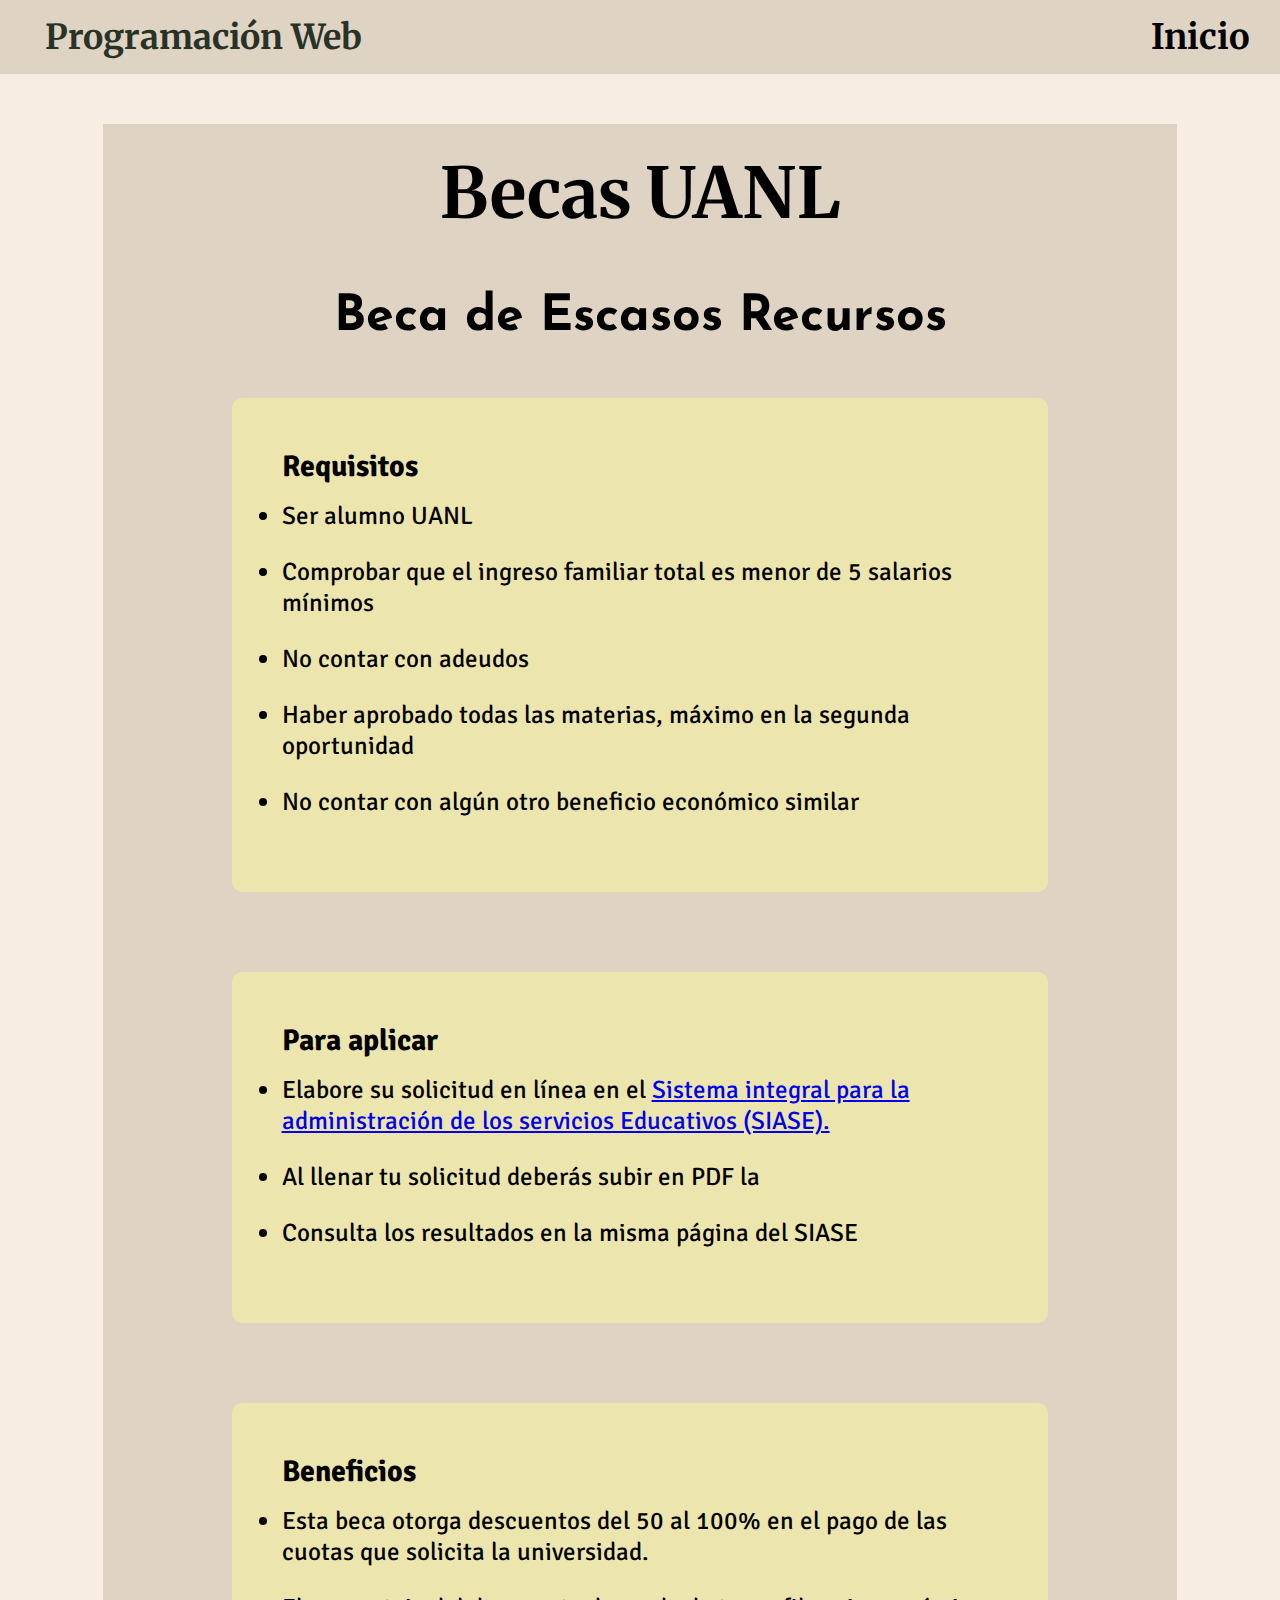
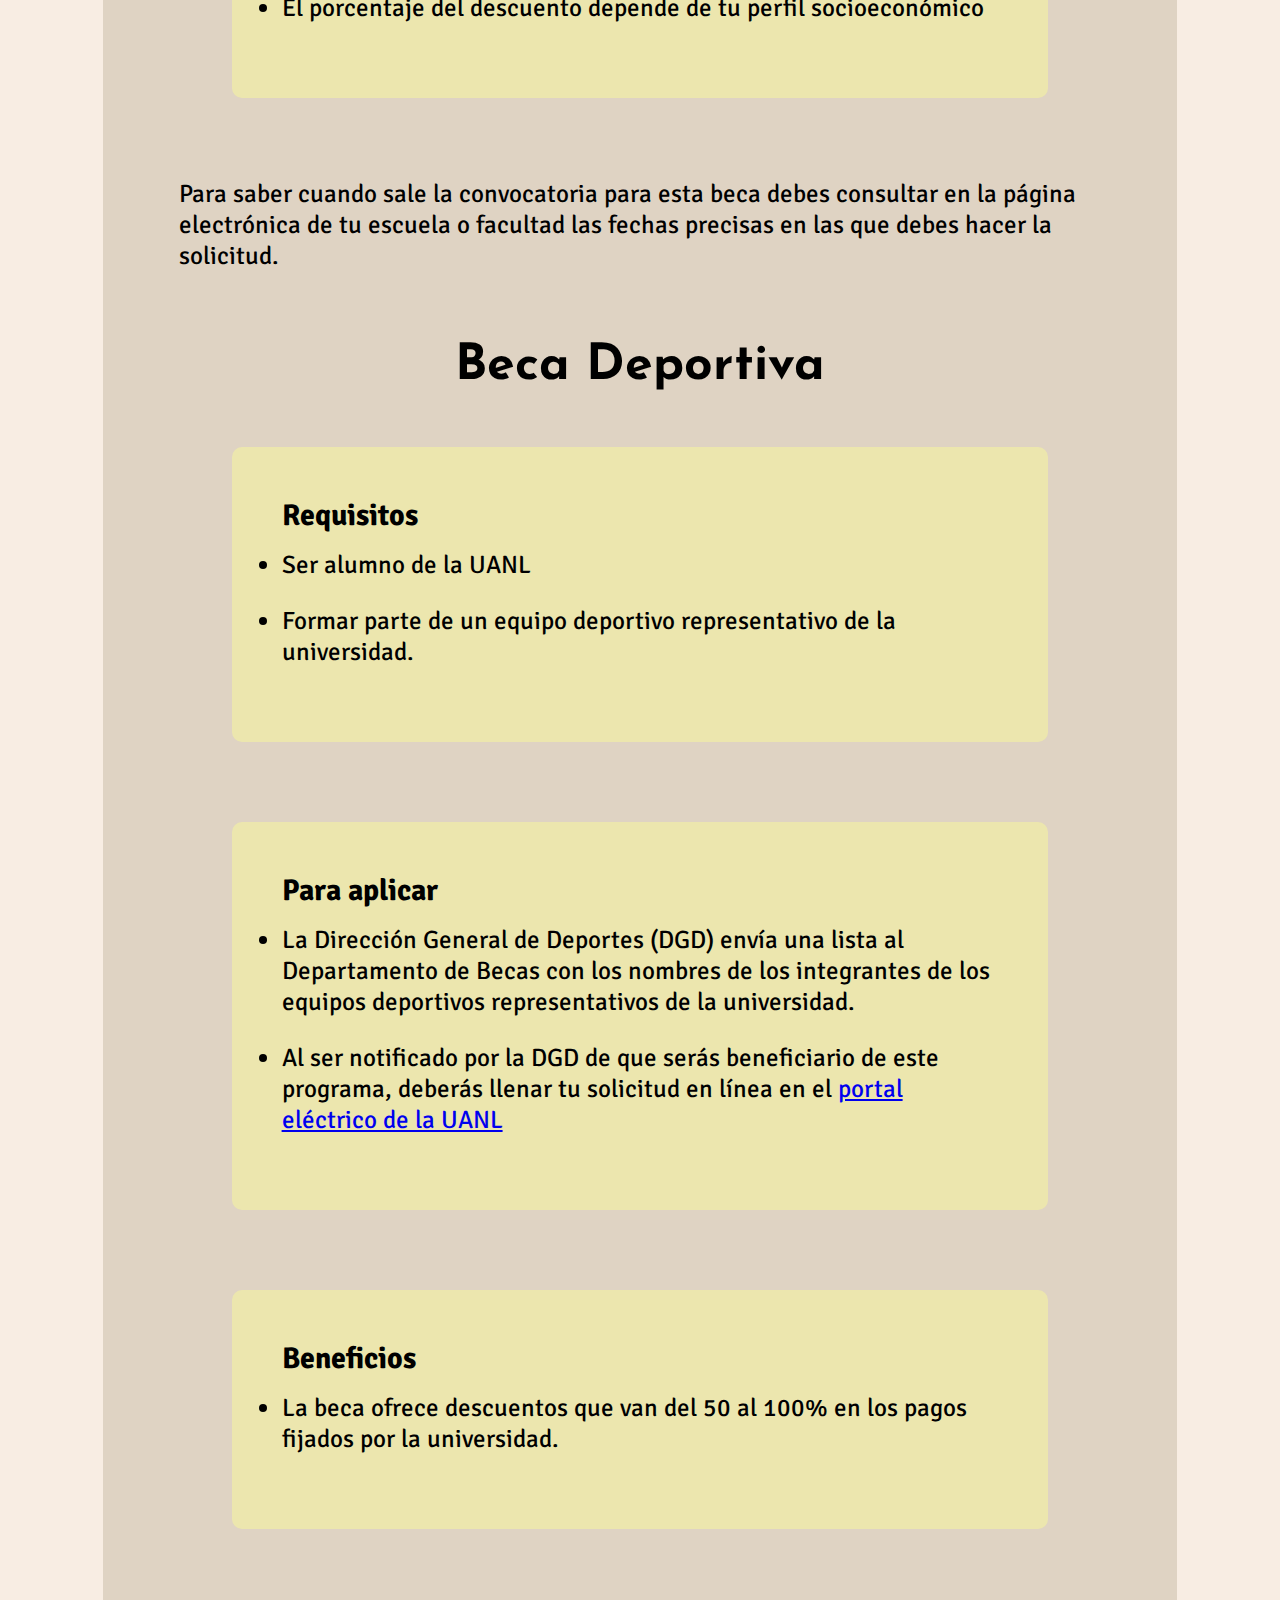
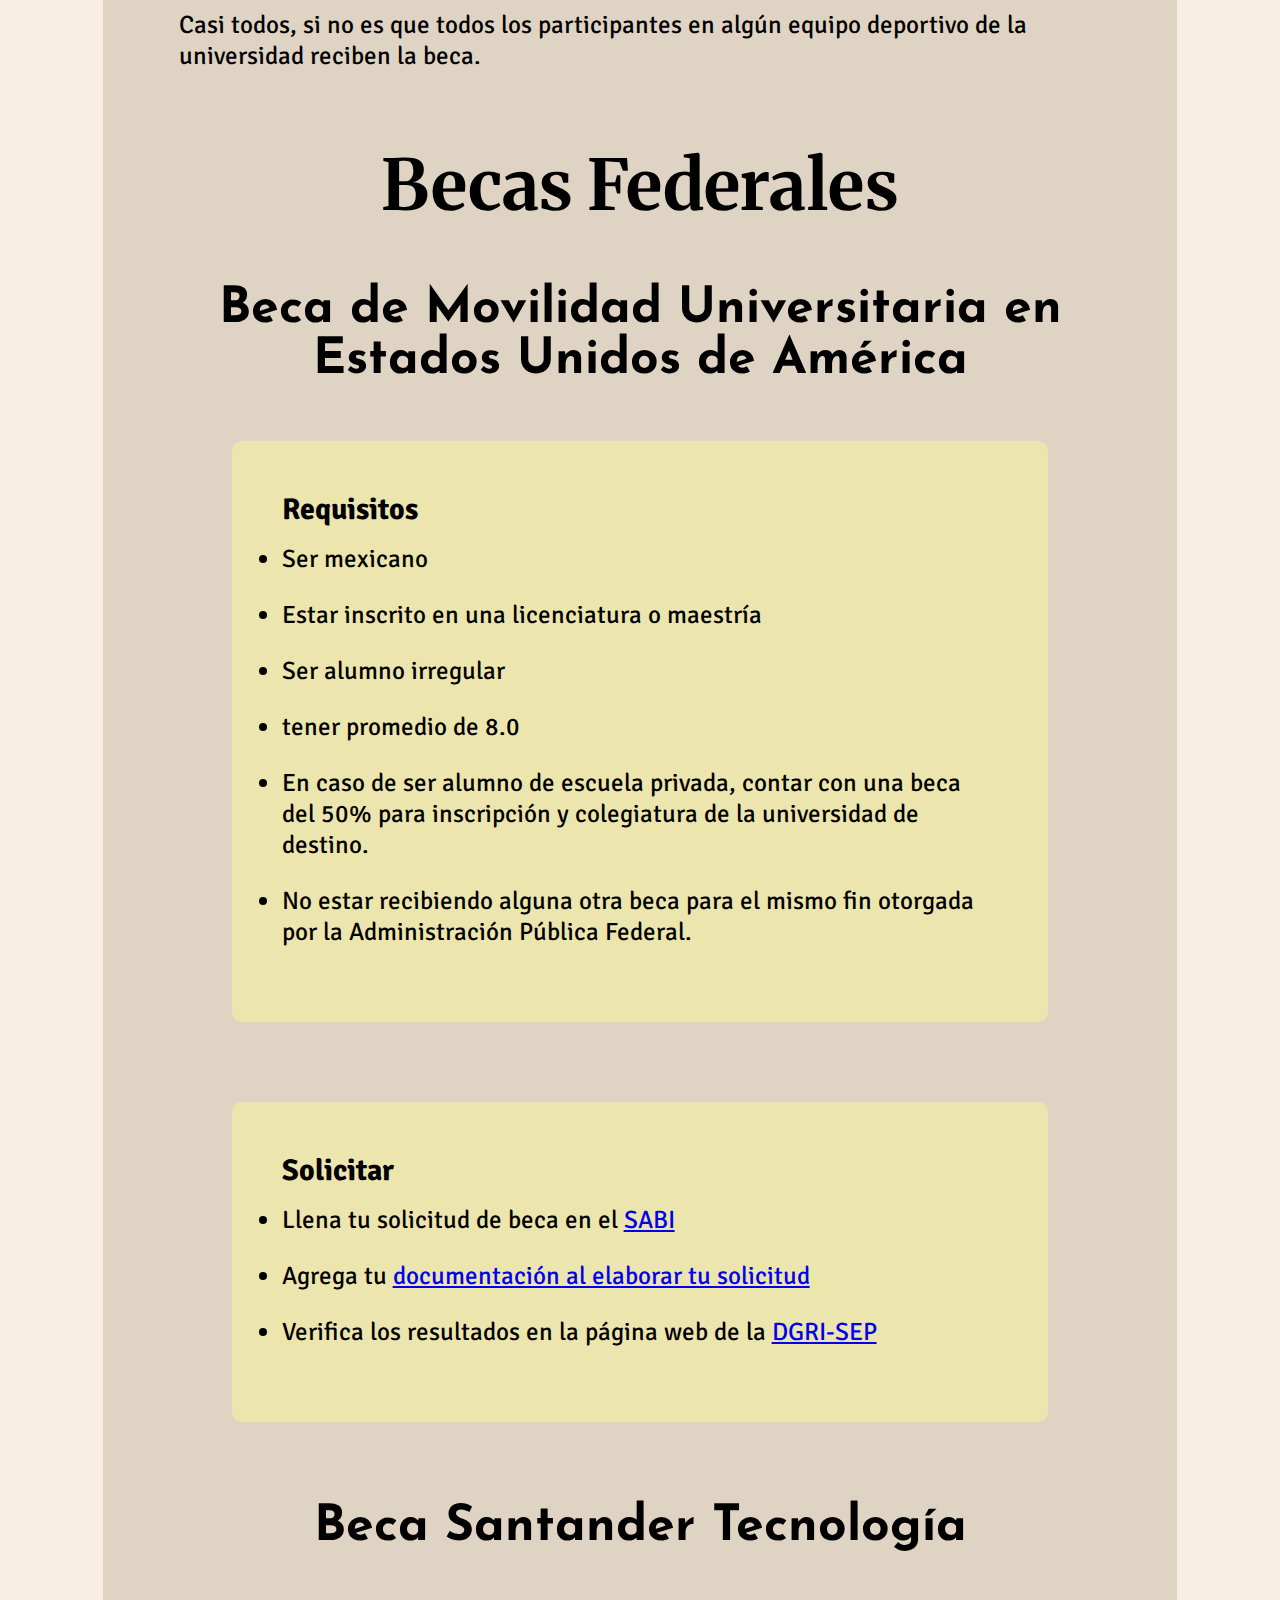
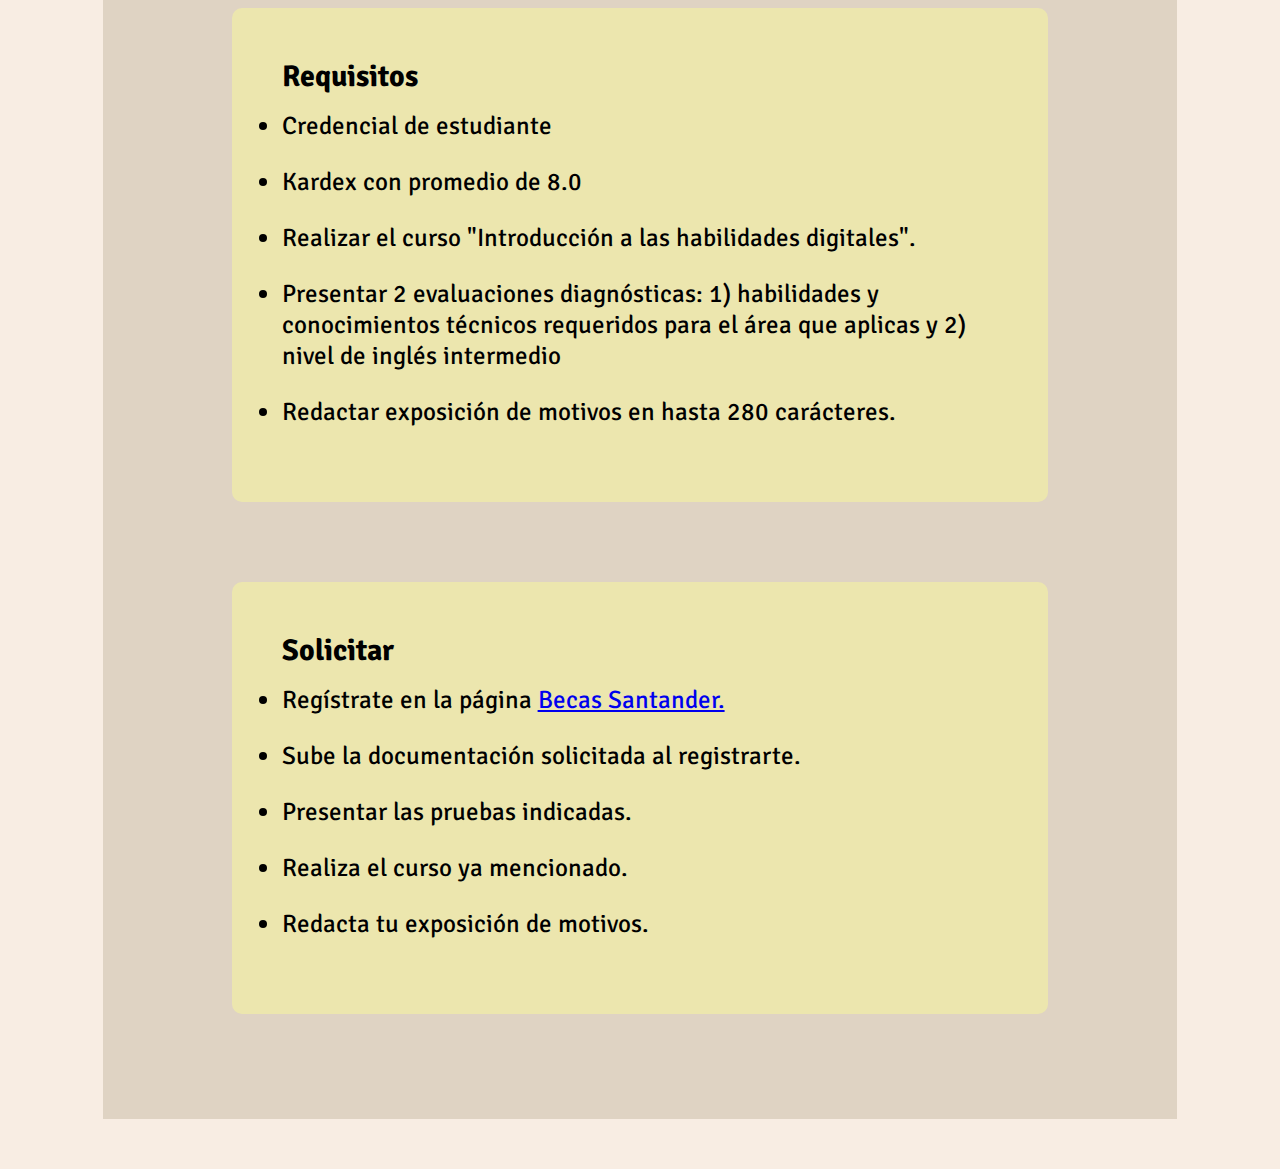
<file: becas_alan.html>
<!DOCTYPE html>
<html lang="en">
<head>
    <meta charset="UTF-8">
    <meta http-equiv="X-UA-Compatible" content="IE=edge">
    <meta name="viewport" content="width=device-width, initial-scale=1.0">
    <link rel="preconnect" href="https://fonts.googleapis.com">
<link rel="preconnect" href="https://fonts.gstatic.com" crossorigin>
<link href="https://fonts.googleapis.com/css2?family=Josefin+Sans:ital@1&family=Merriweather&family=Signika:wght@500&display=swap" rel="stylesheet">
    <link rel="stylesheet" href="css/becas_alan.css">
    <title>Becas Alan Ayala</title>
</head>
<body>
    <header>
        <nav>
            <ul>
                <p>Programación Web</p>
                <li><a href="index.html">Inicio</a></li>
            </ul>
        </nav>
    </header>
    <main>
        <h1>Becas UANL</h1>
        <section class="b_uanl">
            <article class="b_recursos">
                <h2>Beca de Escasos Recursos</h2>
                <ul class="b_recursos-req">
                    <h3>Requisitos</h3>
                    <li>Ser alumno UANL</li>
                    <li>Comprobar que el ingreso familiar total es menor de 5 salarios mínimos</li>
                    <li>No contar con adeudos</li>
                    <li>Haber aprobado todas las materias, máximo en la segunda oportunidad</li>
                    <li>No contar con algún otro beneficio económico similar</li>
                </ul>
                <ul class="b_recursos-ap">
                    <h3>Para aplicar</h3>
                    <li>Elabore su solicitud en línea en el <a href="https://www.uanl.mx/enlinea/">Sistema integral para la administración de los servicios Educativos (SIASE).</a></li>
                    <li>Al llenar tu solicitud deberás subir en PDF la </li>
                    <li>Consulta los resultados en la misma página del SIASE</li>
                </ul>
                <ul class="b_recursos-ben">
                    <h3>Beneficios</h3>
                    <li>Esta beca otorga descuentos del 50 al 100% en el pago de las cuotas que solicita la universidad.</li>
                    <li>El porcentaje del descuento depende de tu perfil socioeconómico</li>
                </ul>
                <p>Para saber cuando sale la convocatoria para esta beca debes consultar en la página electrónica de tu escuela o facultad las fechas precisas en las que debes hacer la solicitud.</p>
            </article>
            <article class="b_deportiva">
                <h2>Beca Deportiva</h2>
                <ul class="b_deportiva-req">
                    <h3>Requisitos</h3>
                    <li>Ser alumno de la UANL</li>
                    <li>Formar parte de un equipo deportivo representativo de la universidad.</li>
                </ul>
                <ul class="b_deportiva-ap">
                    <h3>Para aplicar</h3>
                    <li>La Dirección General de Deportes (DGD) envía una lista al Departamento de Becas con los nombres de los integrantes de los equipos deportivos representativos de la universidad.</li>
                    <li>Al ser notificado por la DGD de que serás beneficiario de este programa, deberás llenar tu solicitud en línea en el <a href="https://www.uanl.mx/">portal eléctrico de la UANL</a></li>
                </ul>
                <ul class="b_deportiva-ben">
                    <h3>Beneficios</h3>
                    <li>La beca ofrece descuentos que van del 50 al 100% en los pagos fijados por la universidad.</li>
                </ul>
                <p>Casi todos, si no es que todos los participantes en algún equipo deportivo de la universidad reciben la beca.</p>
            </article>
        </section>
        <h1>Becas Federales</h1>
        <section class="b_federal">
            <h2>Beca de Movilidad Universitaria en Estados Unidos de América</h2>
            <ul class="usa_requisitos">
                <h3>Requisitos</h3>
                <li>Ser mexicano</li>
                <li>Estar inscrito en una licenciatura o maestría</li>
                <li>Ser alumno irregular</li>
                <li>tener promedio de 8.0</li>
                <li>En caso de ser alumno de escuela privada, contar con una beca del 50% para inscripción y colegiatura de la universidad de destino.</li>
                <li>No estar recibiendo alguna otra beca para el mismo fin otorgada por la Administración Pública Federal.</li>
            </ul>
            <ul class="usa_solicitar">
                <h3>Solicitar</h3>
                <li>Llena tu solicitud de beca en el <a href="https://sabi.sep.gob.mx/index.html">SABI</a></li>
                <li>Agrega tu <a href="https://sabi.sep.gob.mx/index.html">documentación al elaborar tu solicitud</a></li>
                <li>Verifica los resultados en la página web de la <a href="https://www.dgri.sep.gob.mx/">DGRI-SEP</a></li>
            </ul>
            <h2>Beca Santander Tecnología</h2>
            <ul class="b_san">
                <h3>Requisitos</h3>
                <li>Credencial de estudiante</li>
                <li>Kardex con promedio de 8.0</li>
                <li>Realizar el curso "Introducción a las habilidades digitales".</li>
                <li>Presentar 2 evaluaciones diagnósticas: 1) habilidades y conocimientos técnicos requeridos para el área que aplicas y 2) nivel de inglés intermedio</li>
                <li>Redactar exposición de motivos en hasta 280 carácteres.</li>
            </ul>
            <ul class="san_solicitar">
                <h3>Solicitar</h3>
                <li>Regístrate en la página <a href="https://www.becas-santander.com/es/program/becas-santander-tecnologia-disruptive-skills-bedu">Becas Santander.</a></li>
                <li>Sube la documentación solicitada al registrarte.</li>
                <li>Presentar las pruebas indicadas.</li>
                <li>Realiza el curso ya mencionado.</li>
                <li>Redacta tu exposición de motivos.</li>
            </ul>
        </section>
    </main>
</body>
</html>
</file>
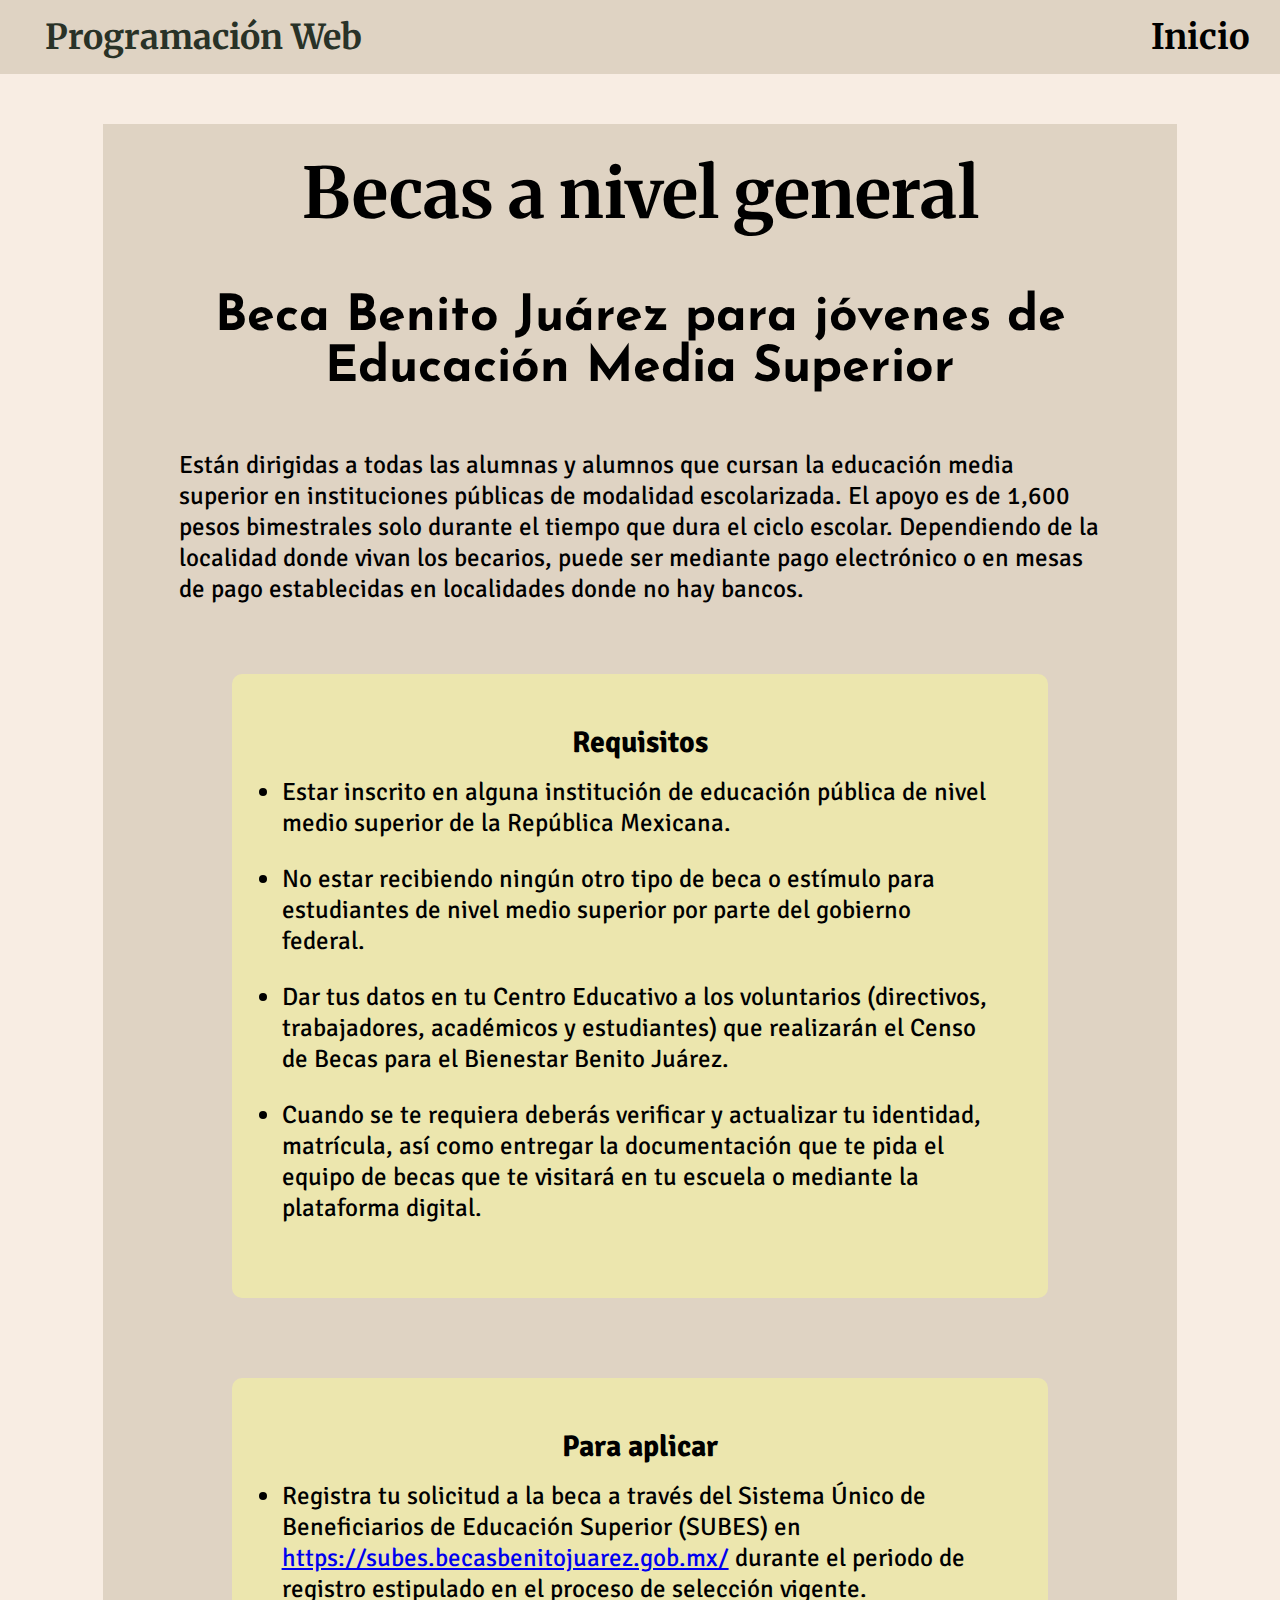
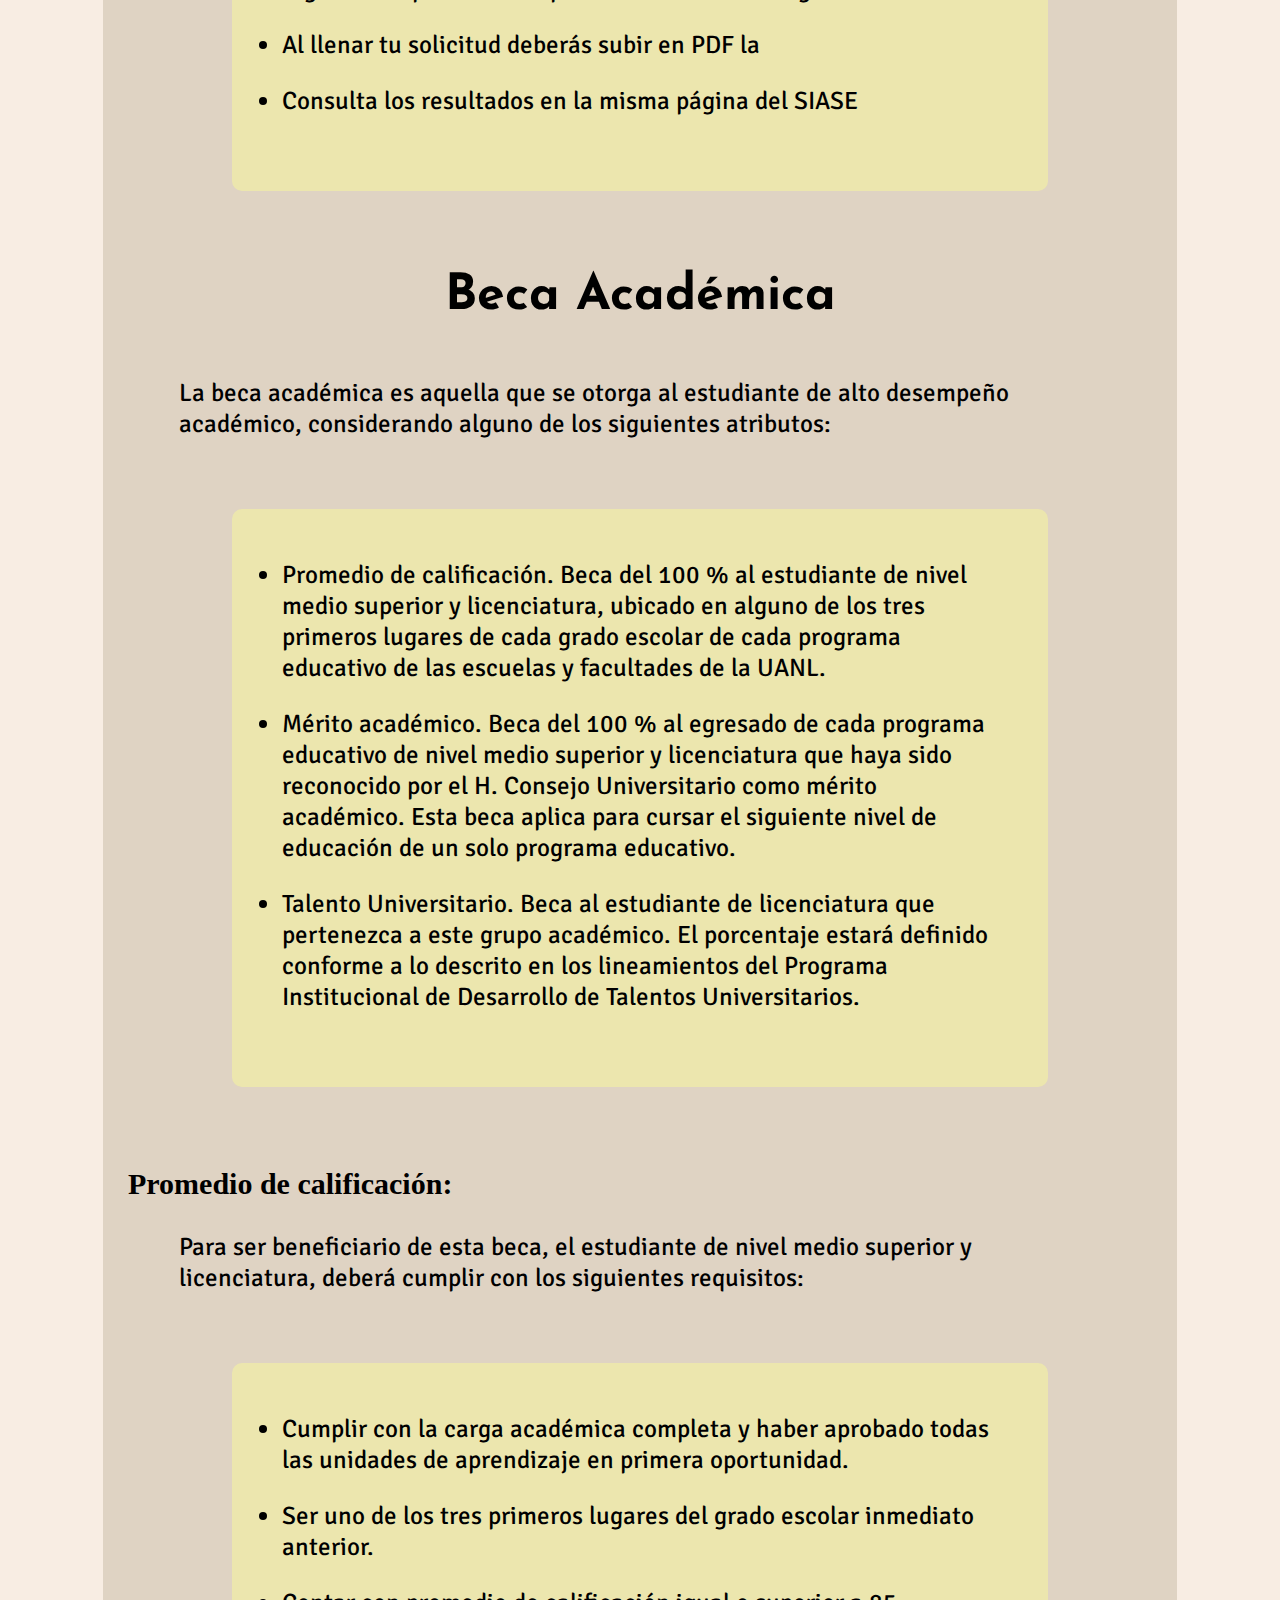
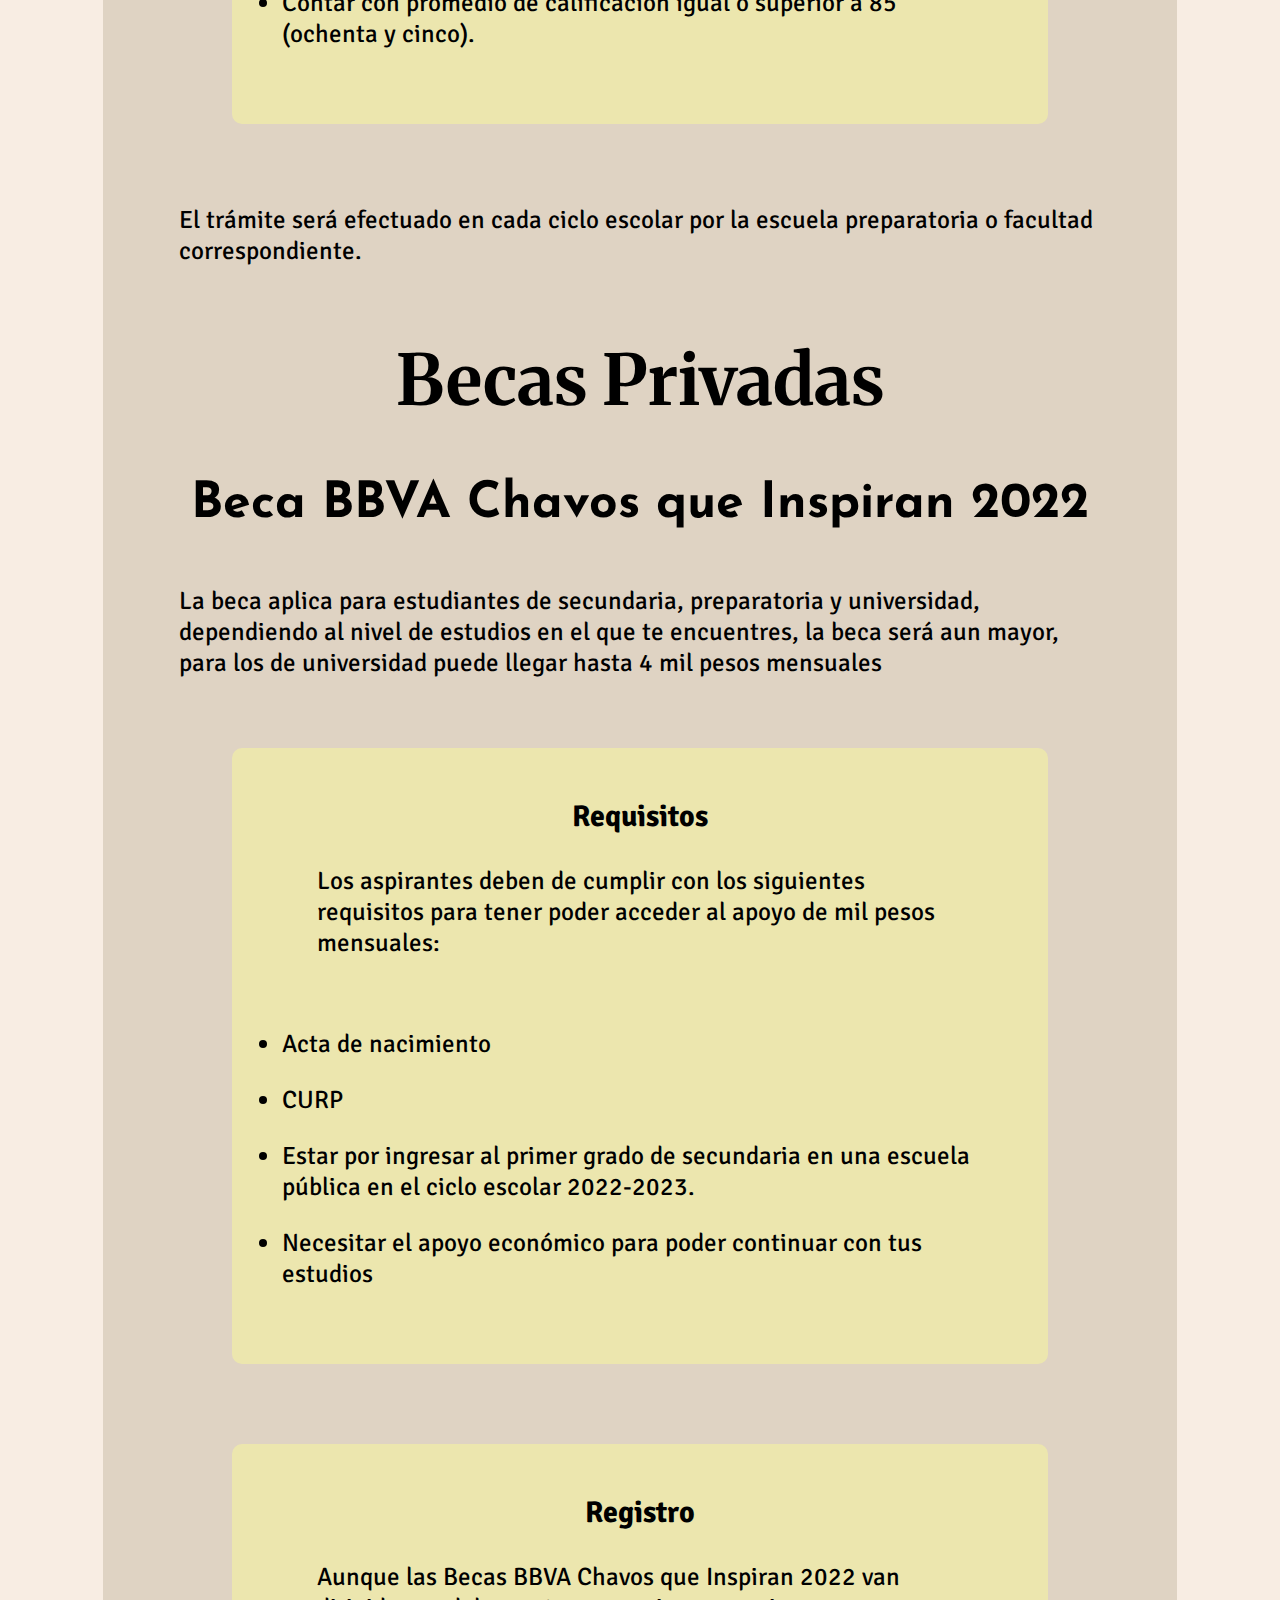
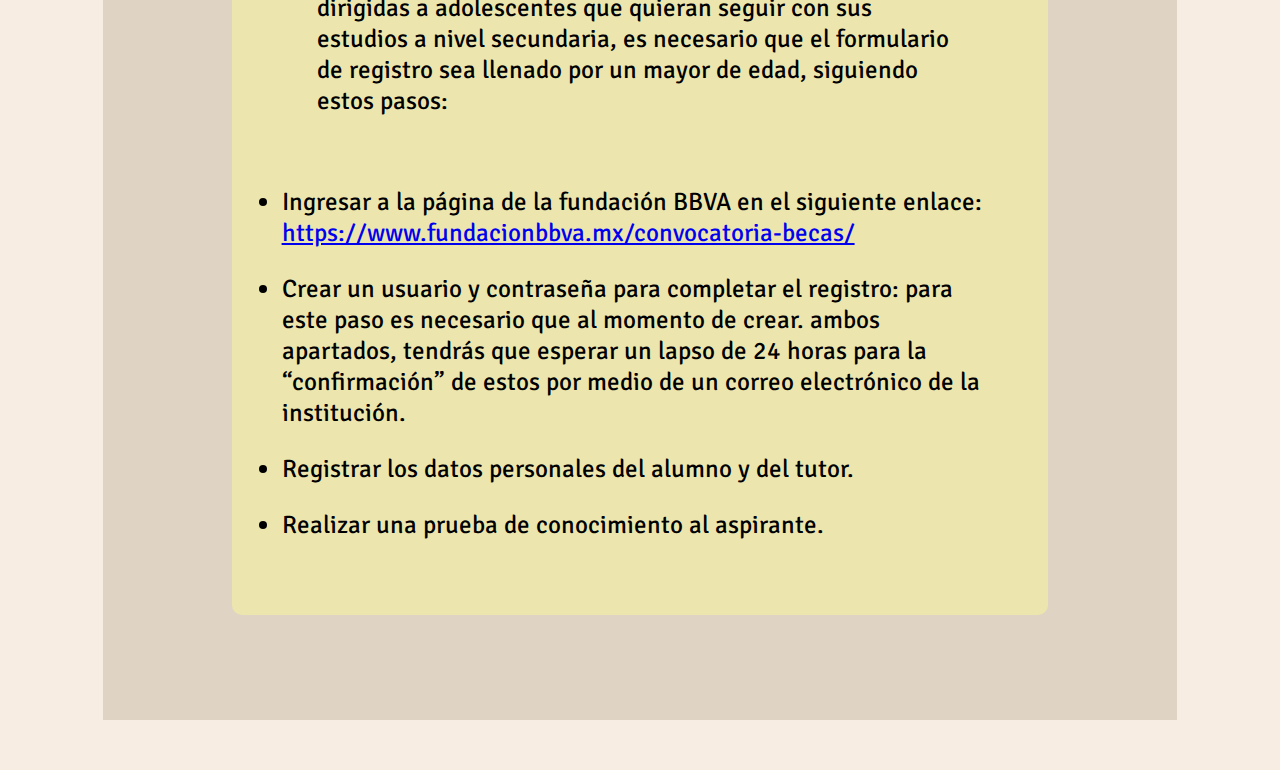
<file: becas_roberto.html>
<!DOCTYPE html>
<html lang="en">
<head>
    <meta charset="UTF-8">
    <meta http-equiv="X-UA-Compatible" content="IE=edge">
    <meta name="viewport" content="width=device-width, initial-scale=1.0">
    <link rel="preconnect" href="https://fonts.googleapis.com">
<link rel="preconnect" href="https://fonts.gstatic.com" crossorigin>
<link href="https://fonts.googleapis.com/css2?family=Josefin+Sans:ital@1&family=Merriweather&family=Signika:wght@500&display=swap" rel="stylesheet">
    <link rel="stylesheet" href="css/becas_roberto.css">
    <title>Becas Roberto</title>
</head>
<body>
    <body>
        <header>
            <nav>
                <ul>
                    <p>Programación Web</p>
                    <li><a href="index.html">Inicio</a></li>
                </ul>
            </nav>
        </header>
        <main>
            <h1>Becas a nivel general</h1>
            <section class="b_uanl">
                <article class="b_recursos">
                    <h2>Beca Benito Juárez para jóvenes de Educación Media Superior</h2>
                    
                    <p>Están dirigidas a todas las alumnas y alumnos que cursan la educación media superior en instituciones públicas de modalidad escolarizada. El apoyo es de 1,600 pesos bimestrales solo durante el tiempo que dura el ciclo escolar. Dependiendo de la localidad donde vivan los becarios, puede ser mediante pago electrónico o en mesas de pago establecidas en localidades donde no hay bancos.</p>

                    <ul class="b_recursos-req">
                        <h3>Requisitos</h3>
                        <li>Estar inscrito en alguna institución de educación pública de nivel medio superior de la República Mexicana.</li>
                        <li>No estar recibiendo ningún otro tipo de beca o estímulo para estudiantes de nivel medio superior por parte del gobierno federal.</li>
                        <li>Dar tus datos en tu Centro Educativo a los voluntarios (directivos, trabajadores, académicos y estudiantes) que realizarán el Censo de Becas para el Bienestar Benito Juárez.</li>
                        <li>Cuando se te requiera deberás verificar y actualizar tu identidad, matrícula, así como entregar la documentación que te pida el equipo de becas que te visitará en tu escuela o mediante la plataforma digital.</li>
                        
                    </ul>
                    <ul class="b_recursos-ap">
                        <h3>Para aplicar</h3>
                        <li>Registra tu solicitud a la beca a través del Sistema Único de Beneficiarios de Educación Superior (SUBES) en <a href="https://subes.becasbenitojuarez.gob.mx/">https://subes.becasbenitojuarez.gob.mx/</a>  durante el periodo de registro estipulado en el proceso de selección vigente.</li>
                        <li>Al llenar tu solicitud deberás subir en PDF la </li>
                        <li>Consulta los resultados en la misma página del SIASE</li>
                    </ul>
                </article>
                <article class="b_deportiva">
                    <h2>Beca Académica</h2>
                    <p>La beca académica es aquella que se otorga al estudiante de alto desempeño académico, considerando alguno de los siguientes atributos:</p>
                    <ul class="b_deportiva-req">
                        <li>Promedio de calificación. Beca del 100 % al estudiante de nivel medio superior y licenciatura, ubicado en alguno de los tres primeros lugares de cada grado escolar de cada programa educativo de las escuelas y facultades de la UANL.</li>
                        <li>Mérito académico. Beca del 100 % al egresado de cada programa educativo de nivel medio superior y licenciatura que haya sido reconocido por el H. Consejo Universitario como mérito académico. Esta beca aplica para cursar el siguiente nivel de educación de un solo programa educativo.</li>
                        <li>Talento Universitario. Beca al estudiante de licenciatura que pertenezca a este grupo académico. El porcentaje estará definido conforme a lo descrito en los lineamientos del Programa Institucional de Desarrollo de Talentos Universitarios.</li>
                    </ul>
                    <h3>Promedio de calificación:</h3>
                    <p>Para ser beneficiario de esta beca, el estudiante de nivel medio superior y licenciatura, deberá cumplir con los siguientes requisitos:</p>
                    <ul class="b_deportiva-ap">
                        <li>Cumplir con la carga académica completa y haber aprobado todas las unidades de aprendizaje en primera oportunidad.</li>
                        <li>Ser uno de los tres primeros lugares del grado escolar inmediato anterior.</li>
                        <li>Contar con promedio de calificación igual o superior a 85 (ochenta y cinco).</li>
                    </ul>
                    <p>El trámite será efectuado en cada ciclo escolar por la escuela preparatoria o facultad correspondiente.</p>
                </article>
            </section>
            <h1>Becas Privadas</h1>
            <section class="b_federal">
                <h2>Beca BBVA Chavos que Inspiran 2022</h2>
                <p>La beca aplica para estudiantes de secundaria, preparatoria y universidad, dependiendo al nivel de estudios en el que te encuentres, la beca será aun mayor, para los de universidad puede llegar hasta 4 mil pesos mensuales</p>
                <ul class="usa_requisitos">
                    <h3>Requisitos</h3>
                    <p>Los aspirantes deben de cumplir con los siguientes requisitos para tener poder acceder al apoyo de mil pesos mensuales:</p>
                    <li>Acta de nacimiento</li>
                    <li>CURP</li>
                    <li>Estar por ingresar al primer grado de secundaria en una escuela pública en el ciclo escolar 2022-2023.</li>
                    <li>Necesitar el apoyo económico para poder continuar con tus estudios</li>
                </ul>
                <ul class="usa_solicitar">
                    <h3>Registro</h3>
                    <p>Aunque las Becas BBVA Chavos que Inspiran 2022 van dirigidas a adolescentes que quieran seguir con sus estudios a nivel secundaria, es necesario que el formulario de registro sea llenado por un mayor de edad, siguiendo estos pasos:</p>
                    <li>Ingresar a la página de la fundación BBVA en el siguiente enlace: <a href="https://www.fundacionbbva.mx/convocatoria-becas/">https://www.fundacionbbva.mx/convocatoria-becas/</a></li>
                    <li>Crear un usuario y contraseña para completar el registro: para este paso es necesario que al momento de crear. ambos apartados, tendrás que esperar un lapso de 24 horas para la “confirmación” de estos por medio de un correo electrónico de la institución.</li>
                    <li>Registrar los datos personales del alumno y del tutor.</li>
                    <li>Realizar una prueba de conocimiento al aspirante.</li>
                </ul>
            </section>
        </main>
</body>
</html>
</file>
<file: css/becas_alan.css>
:root {
    --color_principal: #F8EDE3;
    --color_secundario: #DFD3C3;
    --color_terciario: #D0B8A8;
    --color_cuatro: #7D6E83;
    --fuente_principal: 'Merriweather', serif;
    --fuente_dos: 'Josefin Sans', sans-serif;
    --fuente_tres: 'Signika', sans-serif;
}

html {
    box-sizing: border-box;
    background-color: var(--color_principal);
}

* {
    font-size: 62.5%;
    margin: 0;
    padding: 0;
}


header {
    font-family: var(--fuente_principal);
    font-weight: bold;
    background-color:var(--color_secundario);
    padding: 15px;
    margin-bottom: 50px;
    color: rgb(41, 50, 39);
}

header ul{
    margin-left: 30px;
    font-size: 5.5rem;
}

header nav ul {
    display: flex;
    justify-content: space-between;
    margin-right: 15px;
}

header nav li {
    list-style: none;
}

header nav li a {
    text-decoration: none;
    color: black;
    font-size: 3.5rem;
}

header nav li a:hover {
    color: #7D6E83;
}

main {
    padding: 25px;
    overflow: hidden;
    background-color: var(--color_secundario);
    width: 80%;
    margin-left: auto;
    margin-right: auto;
    margin-bottom: 50px;
}

main h1{
    font-family: var(--fuente_principal);
    font-size: 7rem;
    text-align: center;
    margin-bottom: 55px;
}

main h2{
    text-align: center;
    font-family: var(--fuente_dos);
    font-size: 5rem;
    margin-bottom: 55px;
}

main h3 {
    font-size: 3rem;
    margin-bottom: 15px;
}

main li{
    font-size: 2.5rem;
}

main ul {
    font-family: var(--fuente_tres);
    width: 70%;
    margin-right: auto;
    margin-left: auto;
    margin-bottom: 80px;
    background-color: #fdff9470;
    padding: 50px;
    border-radius: 10px;
}

main ul a {
    font-size: 2.5rem;
}

main ul li {
    margin-bottom: 25px;
}

main p{
    font-family: var(--fuente_tres);
    margin-top: 30px;
    margin-bottom: 70px;
    width: 90%;
    margin-left: auto;
    margin-right: auto;
    font-size: 2.5rem;
}

.b_deportiva h2 {
    margin-top: 55px;
}

section {
    margin-bottom: 20px;
}
</file>
<file: css/becas_roberto.css>
:root {
    --color_principal: #F8EDE3;
    --color_secundario: #DFD3C3;
    --color_terciario: #D0B8A8;
    --color_cuatro: #7D6E83;
    --fuente_principal: 'Merriweather', serif;
    --fuente_dos: 'Josefin Sans', sans-serif;
    --fuente_tres: 'Signika', sans-serif;
}

html {
    box-sizing: border-box;
    background-color: var(--color_principal);
}

* {
    font-size: 62.5%;
    margin: 0;
    padding: 0;
}


header {
    font-family: var(--fuente_principal);
    font-weight: bold;
    background-color:var(--color_secundario);
    padding: 15px;
    margin-bottom: 50px;
    color: rgb(41, 50, 39);
}

header ul{
    margin-left: 30px;
    font-size: 5.5rem;
}

header nav ul {
    display: flex;
    justify-content: space-between;
    margin-right: 15px;
}

header nav li {
    list-style: none;
}

header nav li a {
    text-decoration: none;
    color: black;
    font-size: 3.5rem;
}

header nav li a:hover {
    color: #7D6E83;
}

main {
    padding: 25PX;
    overflow: hidden;
    background-color: var(--color_secundario);
    width: 80%;
    margin-left: auto;
    margin-right: auto;
    margin-bottom: 50px;
}

main h1{
    font-family: var(--fuente_principal);
    font-size: 7rem;
    text-align: center;
    margin-bottom: 55px;
}

main h2{
    font-size: 5rem;
    text-align: center;
    font-family: var(--fuente_dos);
    font-size: 5rem;
    margin-bottom: 55px;
}

main h3 {
    font-size: 3rem;
    margin-bottom: 15px;
}

main li{
    font-size: 2.5rem;
}

main ul {
    font-family: var(--fuente_tres);
    width: 70%;
    margin-right: auto;
    margin-left: auto;
    margin-bottom: 80px;
    background-color: #fdff9470;
    padding: 50px;
    border-radius: 10px;
}

main ul a {
    font-size: 2.5rem;
}

main ul h3 {
    text-align: center;
}

main ul li {
    margin-bottom: 25px;
}

main p{
    font-family: var(--fuente_tres);
    margin-top: 30px;
    margin-bottom: 70px;
    width: 90%;
    margin-left: auto;
    margin-right: auto;
    font-size: 2.5rem;
}

.b_deportiva h2 {
    margin-top: 55px;
}

section {
    margin-bottom: 20px;
}
</file>
